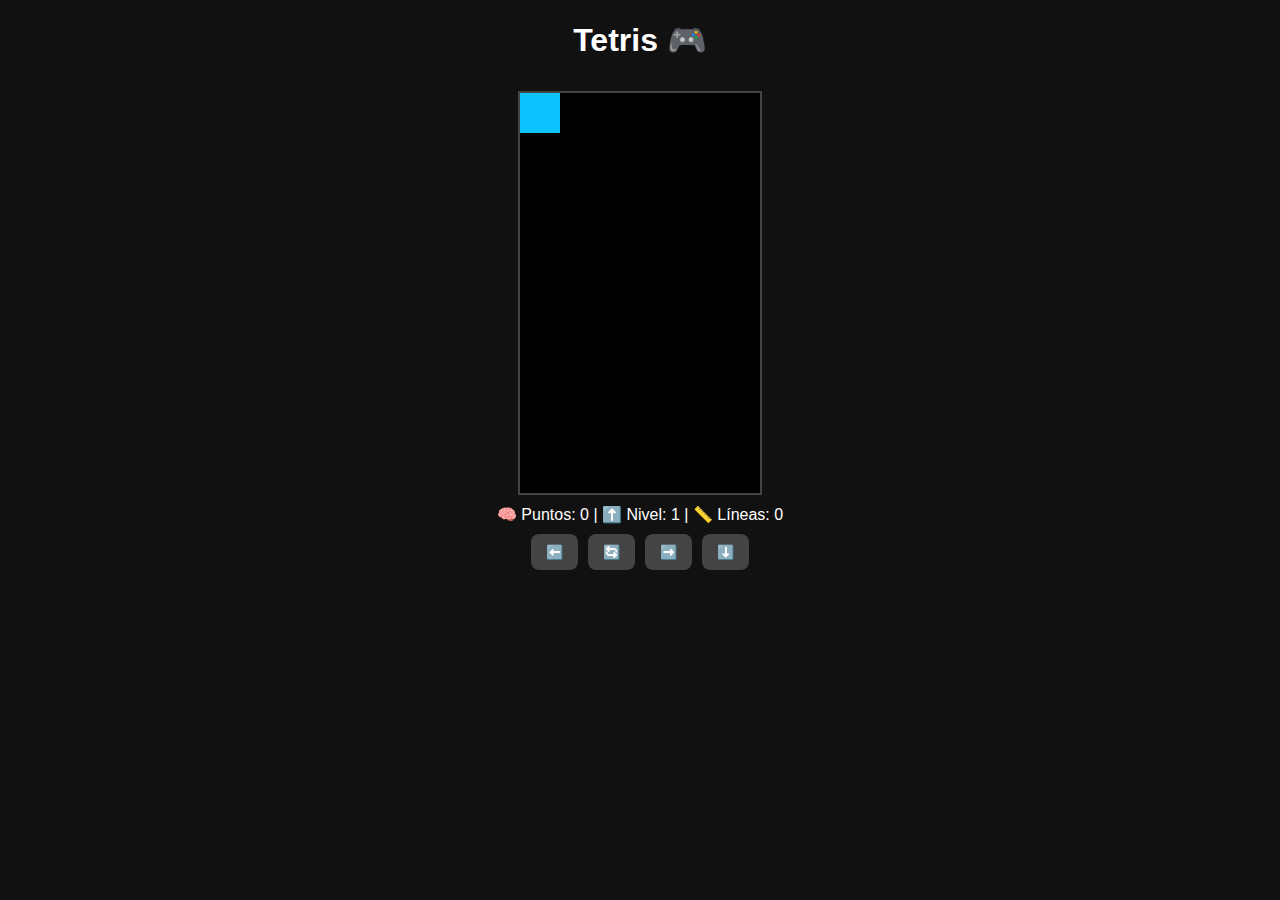
<file: index3.html>
<html lang="es">
<head>
  <meta charset="UTF-8"></meta>
  <title>Tetris Personalizado</title>
  <style>
    body {
      margin: 0;
      font-family: sans-serif;
      background: #111;
      color: #fff;
      display: flex;
      flex-direction: column;
      align-items: center;
    }

    canvas {
      border: 2px solid #444;
      background: black;
      margin-top: 10px;
    }

    .controls {
      margin-top: 10px;
      display: flex;
      flex-wrap: wrap;
      gap: 10px;
      justify-content: center;
    }

    .btn {
      background: #444;
      color: white;
      padding: 10px 15px;
      font-size: 14px;
      border: none;
      border-radius: 8px;
      cursor: pointer;
    }

    .scoreboard {
      margin-top: 10px;
    }

    .gameover {
      margin-top: 10px;
      color: red;
      font-size: 20px;
    }

    input[type="text"] {
      padding: 8px;
      border-radius: 6px;
      border: none;
      width: 250px;
    }

    input[type="file"] {
      display: none;
    }

    label {
      padding: 8px;
      border-radius: 6px;
      cursor: pointer;
      background: #444;
      color: white;
    }

    select {
      padding: 8px;
      border-radius: 6px;
      background: #444;
      color: white;
    }

    @media (max-width: 600px) {
      .btn {
        font-size: 18px;
        padding: 15px;
      }

      input[type="text"] {
        width: 90%;
      }

      label {
        font-size: 14px;
      }
    }
  </style>
</head>
<body>
  <h1>Tetris 🎮</h1>
  <canvas height="400" id="tetris" width="240"></canvas>

  <div class="scoreboard">
    🧠 Puntos: <span id="score">0</span> |
    ⬆️ Nivel: <span id="level">1</span> |
    📏 Líneas: <span id="lines">0</span>
  </div>

  <div class="controls">
    <button class="btn" id="left">⬅️</button>
    <button class="btn" id="rotate">🔄</button>
    <button class="btn" id="right">➡️</button>
    <button class="btn" id="down">⬇️</button>
  </div>

  <div class="gameover" id="gameOver" style="display: none;">
    ☠️ Juego terminado. <button class="btn" onclick="restartGame()">Reiniciar</button>
  </div>

  <script>
    const canvas = document.getElementById('tetris');
    const context = canvas.getContext('2d');
    context.scale(20, 20);

    // Colores diferentes para las piezas
    const colors = [
      '#FF0D72',  // T
      '#0DC2FF',  // O
      '#0DFF72',  // L
      '#F538FF',  // J
      '#FF8E0D',  // Z
      '#FFE138',  // S
      '#3877FF'   // I
    ];

    let arena = createMatrix(12, 20);
    let player = { pos: {x: 0, y: 0}, matrix: null };
    let score = 0, lines = 0, level = 1;
    let dropInterval = 1000, dropCounter = 0, lastTime = 0;
    let gameOver = false;

    // Crear las piezas
    function createPiece(type) {
      switch(type) {
        case 'T': return [[0,0,0],[1,1,1],[0,1,0]];
        case 'O': return [[2,2],[2,2]];
        case 'L': return [[0,3,0],[0,3,0],[0,3,3]];
        case 'J': return [[0,4,0],[0,4,0],[4,4,0]];
        case 'Z': return [[5,5,0],[0,5,5]];
        case 'S': return [[0,6,6],[6,6,0]];
        case 'I': return [[7,7,7,7]];
      }
    }

    // Función para elegir una pieza aleatoria
    function randomPiece() {
      const pieces = ['T', 'O', 'L', 'J', 'Z', 'S', 'I'];
      const random = pieces[Math.floor(Math.random() * pieces.length)];
      return createPiece(random);
    }

    // Dibujar las piezas en la arena
    function drawMatrix(matrix, offset) {
      matrix.forEach((row, y) => {
        row.forEach((value, x) => {
          if (value !== 0) {
            context.fillStyle = colors[value - 1];  // Color específico para cada pieza
            context.fillRect(x + offset.x, y + offset.y, 1, 1);
          }
        });
      });
    }

    // Crear la arena
    function createMatrix(w, h) {
      const matrix = [];
      while (h--) {
        matrix.push(new Array(w).fill(0));
      }
      return matrix;
    }

    // Rotar las piezas
    function rotate(matrix) {
      return matrix[0].map((_, i) => matrix.map(row => row[i])).reverse();
    }

    // Mover la pieza
    function playerMove(offset) {
      player.pos.x += offset;
      if (collide(arena, player)) {
        player.pos.x -= offset;
      }
    }

    // Bajar la pieza
    function playerDrop() {
      player.pos.y++;
      if (collide(arena, player)) {
        player.pos.y--;
        merge(arena, player);
        resetPlayer();
        arenaSweep();
        updateScore();
      }
    }

    // Rotar la pieza
    function playerRotate() {
      const matrix = rotate(player.matrix);
      const offset = player.pos.x;
      player.pos.x = player.pos.x + 1;
      if (collide(arena, player)) {
        player.pos.x = offset - 1;
      }
      player.matrix = matrix;
    }

    // Combinar la pieza con la arena
    function merge(arena, player) {
      player.matrix.forEach((row, y) => {
        row.forEach((value, x) => {
          if (value !== 0) {
            arena[y + player.pos.y][x + player.pos.x] = value;
          }
        });
      });
    }

    // Reiniciar la pieza
    function resetPlayer() {
      player.matrix = randomPiece(); // Elegir una pieza aleatoria
      player.pos.y = 0;
      player.pos.x = (arena[0].length / 2 | 0) - (player.matrix[0].length / 2 | 0);
      if (collide(arena, player)) {
        gameOver = true;
        document.getElementById('gameOver').style.display = 'block';
      }
    }

    // Barrer las líneas completas
    function arenaSweep() {
      outer: for (let y = arena.length - 1; y >= 0; --y) {
        if (arena[y].every(cell => cell !== 0)) {
          arena.splice(y, 1);
          arena.unshift(new Array(arena[0].length).fill(0));
          lines++;
          score += 100;
          level = Math.floor(lines / 10) + 1;
        }
      }
    }

    // Actualizar la puntuación
    function updateScore() {
      document.getElementById('score').textContent = score;
      document.getElementById('level').textContent = level;
      document.getElementById('lines').textContent = lines;
    }

    // Actualizar el juego
    function update(time = 0) {
      if (gameOver) return;
      const deltaTime = time - lastTime;
      lastTime = time;
      dropCounter += deltaTime;
      if (dropCounter > dropInterval) {
        playerDrop();
        dropCounter = 0;
      }
      context.clearRect(0, 0, canvas.width, canvas.height);
      drawMatrix(arena, {x: 0, y: 0});
      drawMatrix(player.matrix, player.pos);
      requestAnimationFrame(update);
    }

    // Reiniciar el juego
    function restartGame() {
      arena = createMatrix(12, 20);
      player.pos = {x: 0, y: 0};
      player.matrix = randomPiece(); // Generar una pieza aleatoria al iniciar el juego
      score = 0;
      lines = 0;
      level = 1;
      gameOver = false;
      document.getElementById('gameOver').style.display = 'none';
      update();
    }

    // Manejar las colisiones
    function collide(arena, player) {
      const [m, o] = [player.matrix, player.pos];
      for (let y = 0; y < m.length; ++y) {
        for (let x = 0; x < m[y].length; ++x) {
          if (m[y][x] !== 0 && (arena[y + o.y] && arena[y + o.y][x + o.x]) !== 0) {
            return true;
          }
        }
      }
      return false;
    }

    // Funciones de control de los botones
    document.getElementById('left').addEventListener('click', () => playerMove(-1));
    document.getElementById('right').addEventListener('click', () => playerMove(1));
    document.getElementById('down').addEventListener('click', () => playerDrop());
    document.getElementById('rotate').addEventListener('click', () => playerRotate());

    // Iniciar el juego
    restartGame();
  </script>
</body>
</html>
</file>
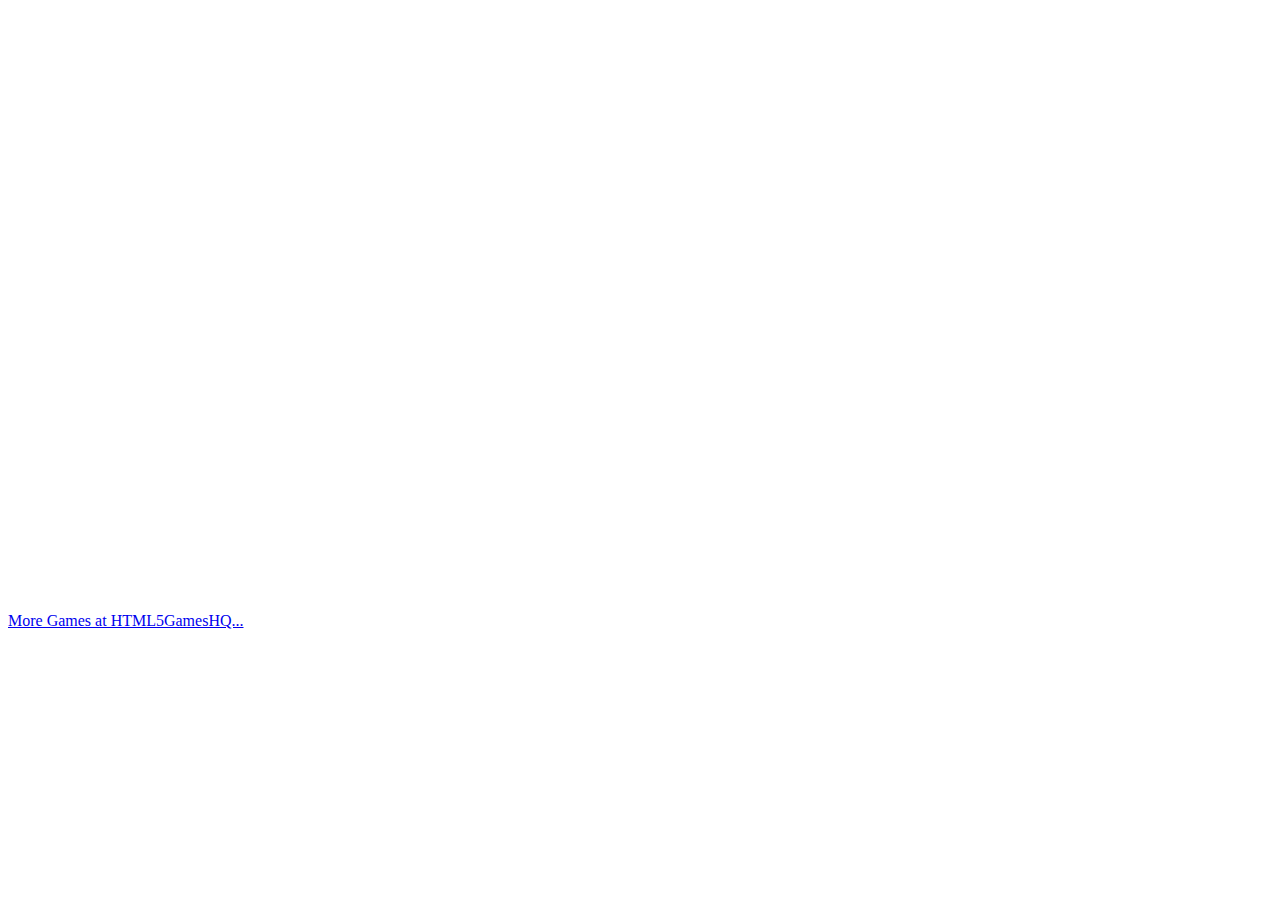
<file: index4.html>
<!DOCTYPE html>
<html lang="es">
<head>
    <meta charset="UTF-8">
    <meta name="viewport" content="width=device-width, initial-scale=1.0">
    <title>moto-x3m</title>
</head>
<body>
    <div style="height: 600px; width: 900px;" >
  <iframe style="height:100%;width:100%" src="https://html5gameshq.com/iframed/moto-x3m" frameborder="0" scrolling="no"></iframe>
  <br><!-- Please dont remove the link below. Contact us if you have questions. -->
  <a href="https://html5gameshq.com/?r=embed-ref" target="_blank">More Games at HTML5GamesHQ...</a>
</div>
</body>
</html>
</file>
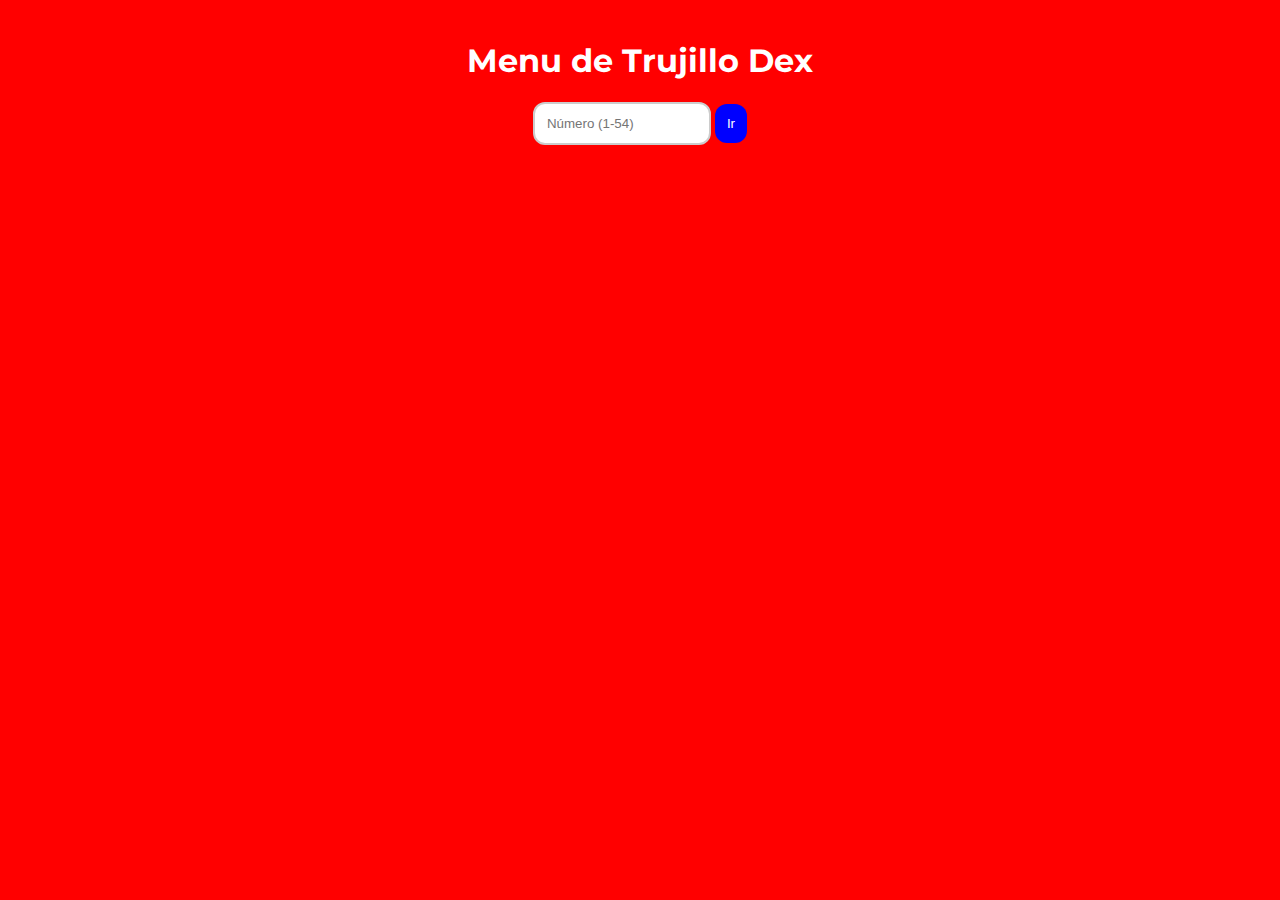
<file: menu.html>
<!DOCTYPE html>
<html lang="en">
<head>
    <link rel="preconnect" href="https://fonts.googleapis.com">
    <link rel="preconnect" href="https://fonts.gstatic.com" crossorigin>
    <link href="https://fonts.googleapis.com/css2?family=Montserrat:ital,wght@0,100..900;1,100..900&display=swap" rel="stylesheet">
    <meta charset="UTF-8">
    <meta name="viewport" content="width=device-width, initial-scale=1.0">
    <title>Menu de la Trujillo Dex</title>
    <link rel="stylesheet" href="styles6.css">
</head>
<body>
    <h1 class="casatitulo">Menu de Trujillo Dex</h1>
    <form onsubmit="location.href='TrujilloDex.html#'+this.numero.value; return false;">
  <input type="number" name="numero" min="1" max="54" placeholder="Número (1-54)" required>
  <button type="submit">Ir</button>
</form>
    <style>
        a {
            text-decoration: none;
            background-color: blue;
            text-decoration: none;
            display: inline-block;
            border-radius: 12px;
            padding: 12px 24px;
            color: white;
        }

        button {
            background-color: blue;
            color: white;
            padding: 12px 12px;
            border: none;
            border-radius: 12px;
            cursor: pointer;
        }
        
        input[type="number"] {
            padding: 12px;
            border: 2px solid #ccc;
            border-radius: 12px;
            width: 150px;
        }
    </style>
</body>
</html>
</file>
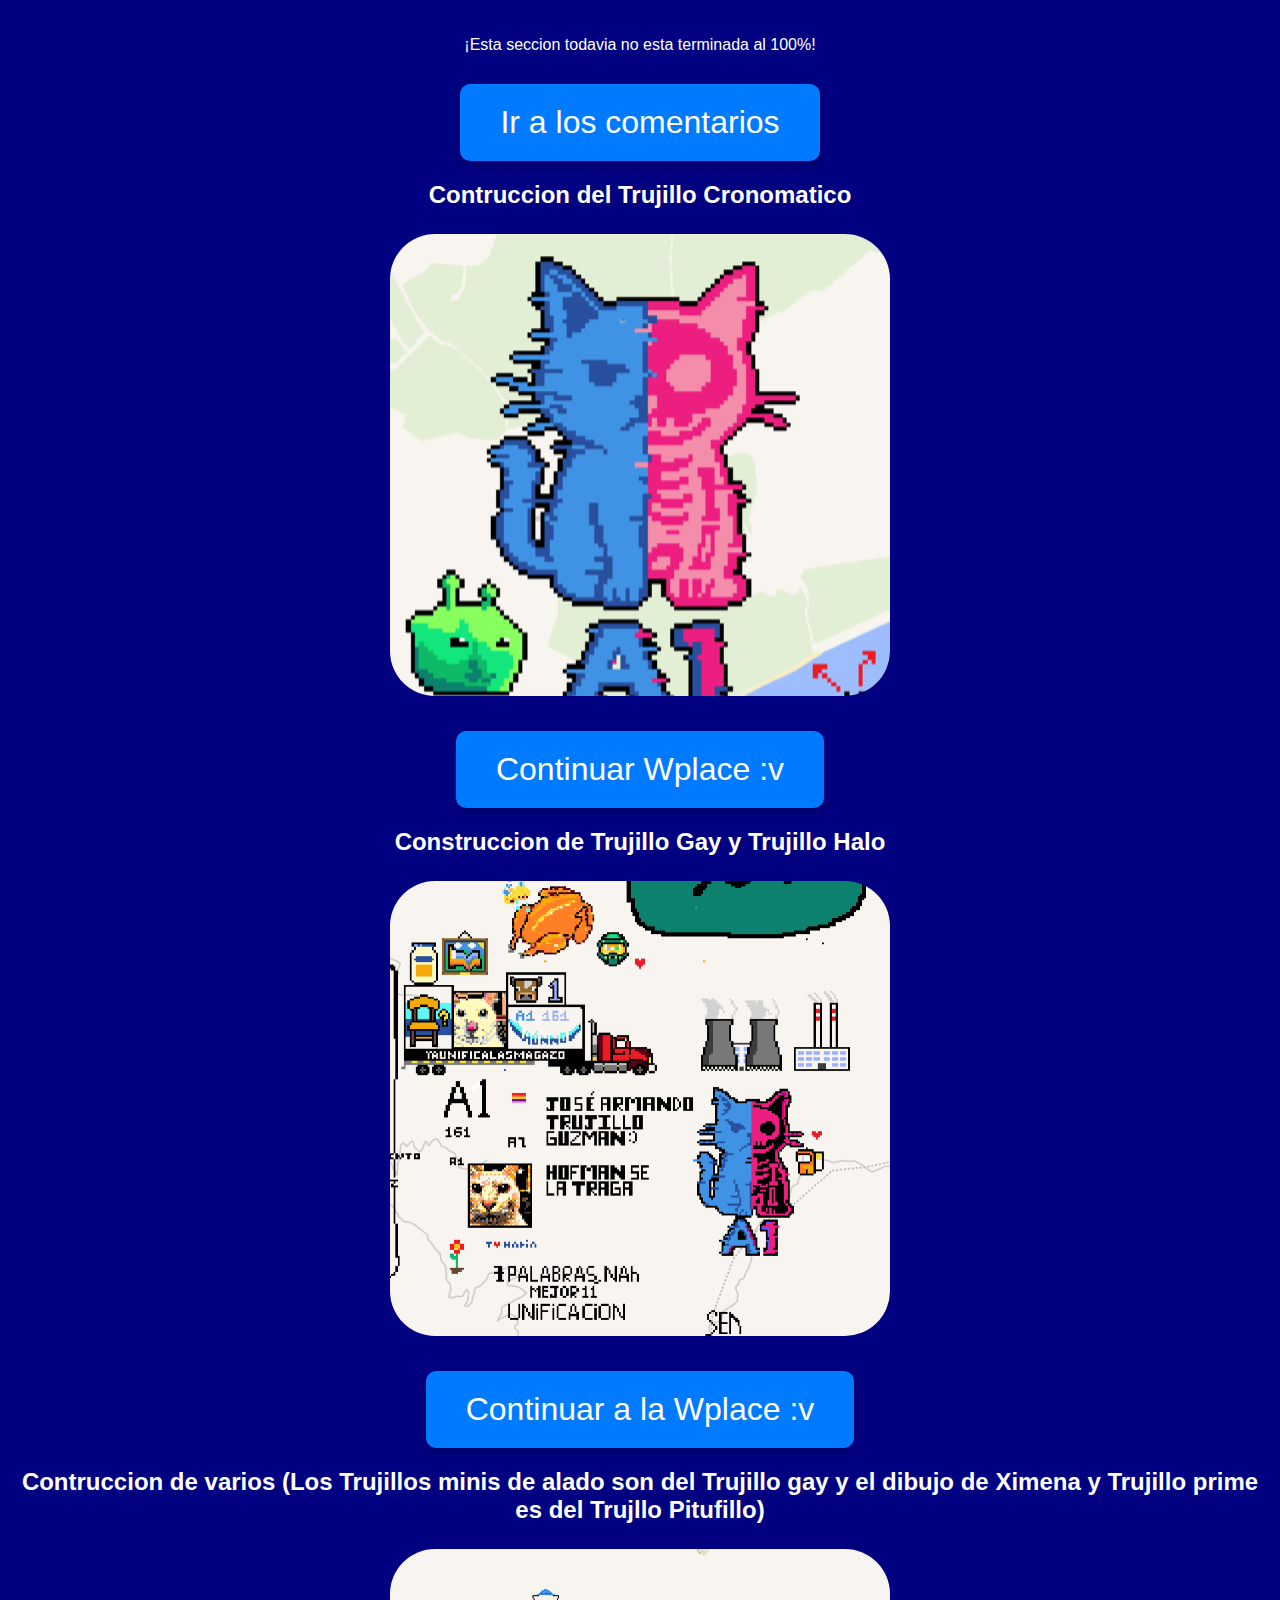
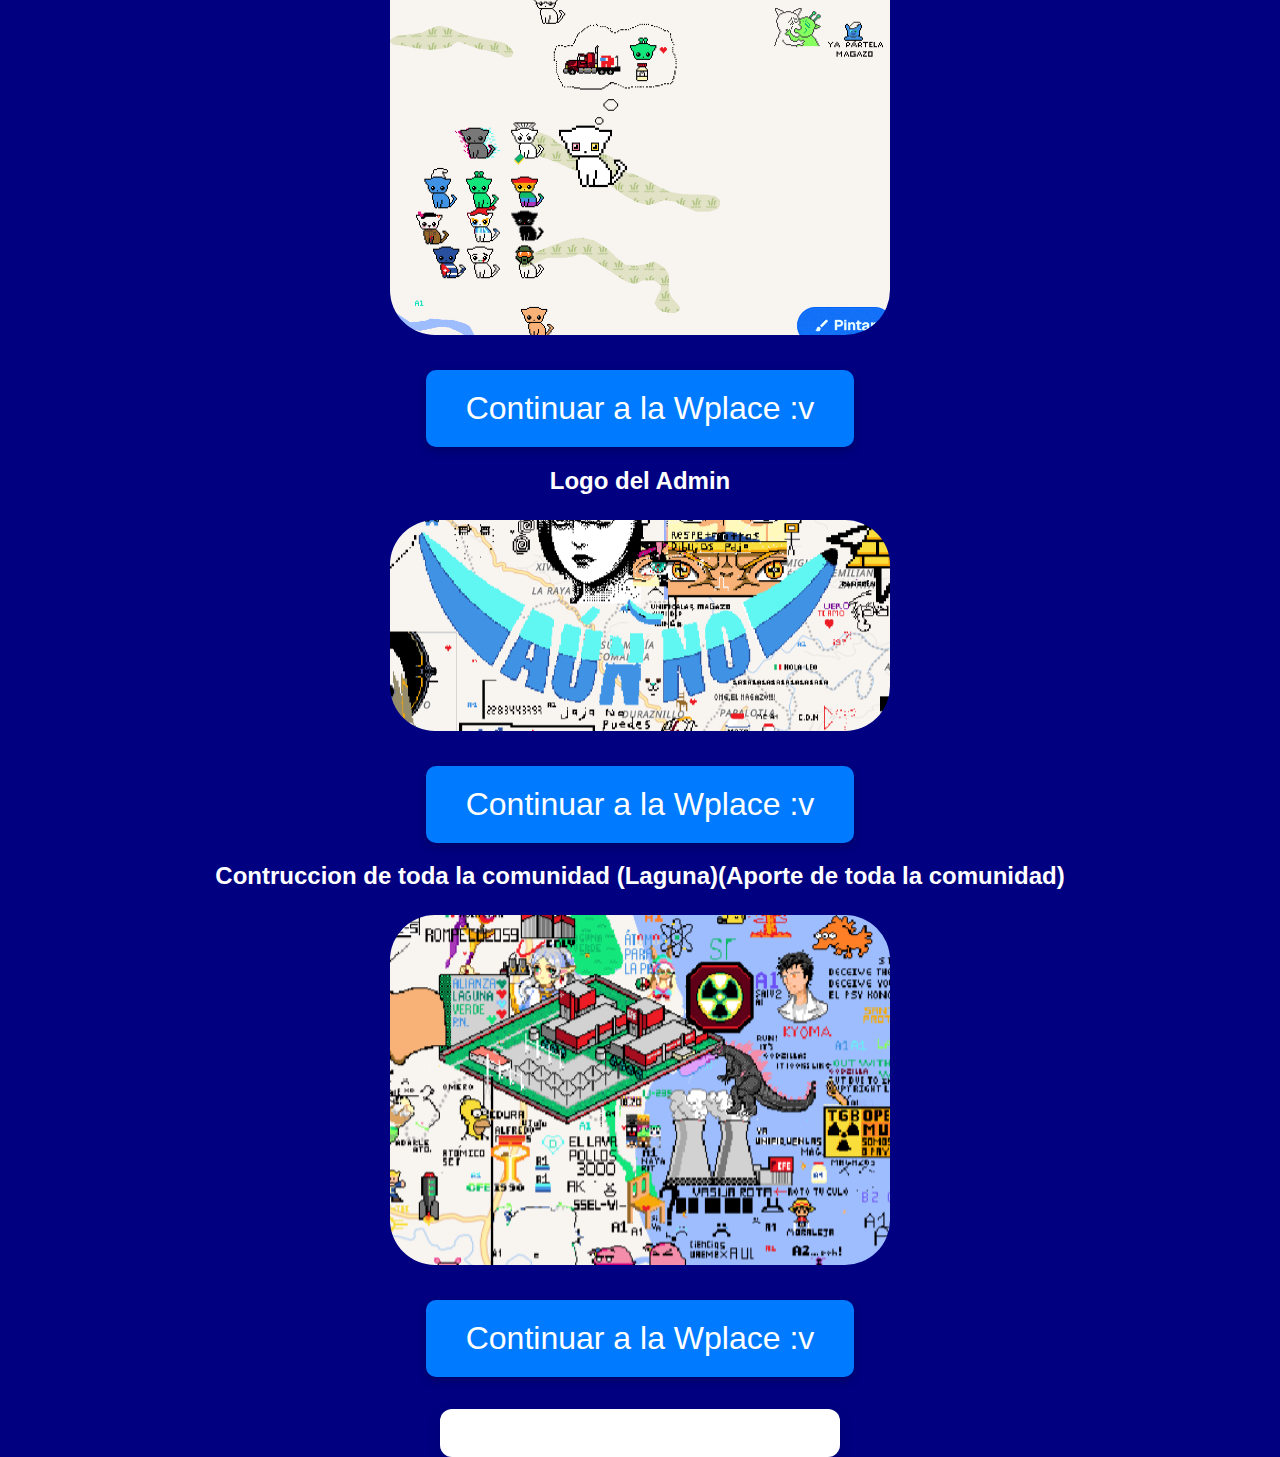
<file: wplace.html>
<!DOCTYPE html>
<html lang="en">
<head>
    <link rel="preconnect" href="https://fonts.googleapis.com">
    <link rel="preconnect" href="https://fonts.gstatic.com" crossorigin>
    <link href="https://fonts.googleapis.com/css2?family=Source+Code+Pro:ital,wght@0,200..900;1,200..900&display=swap" rel="stylesheet">
    <meta charset="UTF-8">
    <meta name="viewport" content="width=device-width, initial-scale=1.0">
    <title>Wplace</title>
    <link rel="stylesheet" href="styles6.css">
</head>
<body>
    <p>¡Esta seccion todavia no esta terminada al 100%!</p>
    <div class="boton-centro">
        <a href="#comentarios-facebook" class="boton-grande">Ir a los comentarios</a>
    </div>
    <h2>Contruccion del Trujillo Cronomatico</h2>
    <img src="Wplace/cronomatico.png" alt="IMagen del Trujillo Cronomatico" width="500" height="500" class="imagen-centrada">
    <div class="boton-centro">
        <a href="https://wplace.live/?lat=26.584833388291557&lng=-78.47358431572266&zoom=15.150312802070735" class="boton-grande">Continuar Wplace :v</a>
    </div>
    <h2>Construccion de Trujillo Gay y Trujillo Halo</h2>
    <img src="Wplace/jeiloy.png" alt="Imagen de jeilo y gey" width="500" height="500" class="imagen-centrada">
    <div class="boton-centro">
        <a href="https://wplace.live/?lat=9.263044775293062&lng=-70.38325228447266&zoom=12.131191499460519" class="boton-grande">Continuar a la Wplace :v</a>
    </div>
    <h2>Contruccion de varios (Los Trujillos minis de alado son del Trujillo gay y el dibujo de Ximena y Trujillo prime es del Trujllo Pitufillo)</h2>
    <img src="Wplace/PITUFILLO.png" alt="DIbujo de xd" width="500" height="500" class="imagen-centrada">
    <div class="boton-centro">
        <a href="https://wplace.live/?lat=77.03084093596439&lng=-118.36450228447265&zoom=13.449545844942678" class="boton-grande">Continuar a la Wplace :v</a>
    </div>
    <h2>Logo del Admin</h2>
    <img src="Wplace/admin.png" alt="Imafen del logo del admin" width="500" height="500" class="imagen-centrada">
    <div class="boton-centro">
        <a href="https://wplace.live/?lat=19.277879099143124&lng=-97.01024447197265&zoom=12.261541280686323" class="boton-grande">Continuar a la Wplace :v</a>
    </div>
    <h2>Contruccion de toda la comunidad (Laguna)(Aporte de toda la comunidad)</h2>
    <img src="Wplace/aporte.png" alt="imagen de la contruccion de toda la comunidad" width="500" height="500" class="imagen-centrada">
    <div class="boton-centro">
        <a href="https://wplace.live/?lat=19.69828647444494&lng=-96.41909212822266&zoom=12.002584011219776" class="boton-grande">Continuar a la Wplace :v</a>
    </div>
    <div id="fb-root"></div>
    <script async defer crossorigin="anonymous" src="https://connect.facebook.net/es_LA/sdk.js#xfbml=1&version=v23.0"></script>

    <div id="comentarios-facebook" class="fb-comments-container">
        <div class="fb-comments" data-href="https://magnificent-cobbler-196570.netlify.app/wplace" data-width="350" data-numposts="6"></div>
    </div>
    <style>
        img {
            border-radius: 50px;
            padding: 5px;
            animation: flotar 2s ease-in-out infinite;

        }

        body {
            background-color: #000080;
        }

        @keyframes flotar {
        0%   { transform: translateY(0); }
        50%  { transform: translateY(-10px); }
        100% { transform: translateY(0); }
        }

    </style>
</body>
</html>
</file>
<file: styles6.css>
.casatitulo {
    text-align: center;
    color: white;
}

/* body {
    font-family: 'Montserrat', sans-serif;
    background-color: red;
} */

html, body {
  height: 100%;
  margin: 0;
  padding: 0;
}    

body {
    min-height: 100vh;
    text-align: center;
    padding: 20px;
    box-sizing: border-box;
    font-family: 'Montserrat', sans-serif;
    background-color: red;
}

/* .imagen-centrada {
    display: block;
    margin-left: auto;
    margin-right: auto;
} */

.imagen-centrada {
    display: block;
    margin-left: auto;
    margin-right: auto;
    max-width: 100%;
    height: auto;
}

.boton-centro {
    display: flex;
    justify-content: center;
    margin-top: 30px;
}

/* .boton-grande {
    background-color: #007bff;
    color: white;
    padding: 20px 40px;
    font-size: 2rem;
    border: none;
    border-radius: 10px;
    text-decoration: none;
    box-shadow: 0 4px 8px rgba(0,0,0,0.2);
    transition: background 0.3s;
    cursor: pointer;
}
.boton-grande:hover {
    background-color: #0056b3;
} */

.boton-centro {
    display: flex;
    justify-content: center;
    margin-top: 30px;
}

.boton-grande {
    background-color: #007bff;
    color: white;
    padding: 20px 40px;
    font-size: 2rem;
    border: none;
    border-radius: 10px;
    text-decoration: none;
    box-shadow: 0 4px 8px rgba(0,0,0,0.2);
    transition: background 0.3s;
    cursor: pointer;
}
.boton-grande:hover {
    background-color: #0056b3;
}

@media (max-width: 600px) {
    .boton-grande {
        max-width: 95vw;
        width: 100%;
        font-size: 1.1rem;
        padding: 14px 0;
    }
}

.musica-centro {
    display: flex;
    flex-direction: column;
    align-items: center;
    margin-top: 30px;
}

.hechoporhtml {
    text-align: center;
    color: white;
    font-size: 1.5rem;
    margin-top: 20px;
}

p {
    text-align: center;
    color: white;
}

h6 {
    text-align: center;
    color: white;
}

h2 {
    text-align: center;
    color: white;
    font-family: 'Montserrat', sans-serif;
}

ul {
    text-align: center;
    color: white;
}

/* .imagenprueba {
    text-align: center;
    background-image: url('img/trujillocronomatico.jpg');
    background-size: repeat;
    background-position: center;
    font-size: 100px;
    border-radius: 100px;
} */

.fb-comments-container {
    display: flex;
    justify-content: center;
    align-items: center;
    background: #fff;
    padding: 24px 0;
    border-radius: 12px;
    box-shadow: 0 4px 16px rgba(0,0,0,0.08);
    margin: 32px auto 24px auto;
    width: 100%;
    max-width: 400px;
}

.fb-like {
    background-color: white;
    border-radius: 50px;
    padding: 1px;
    text-align: center;
}
</file>
